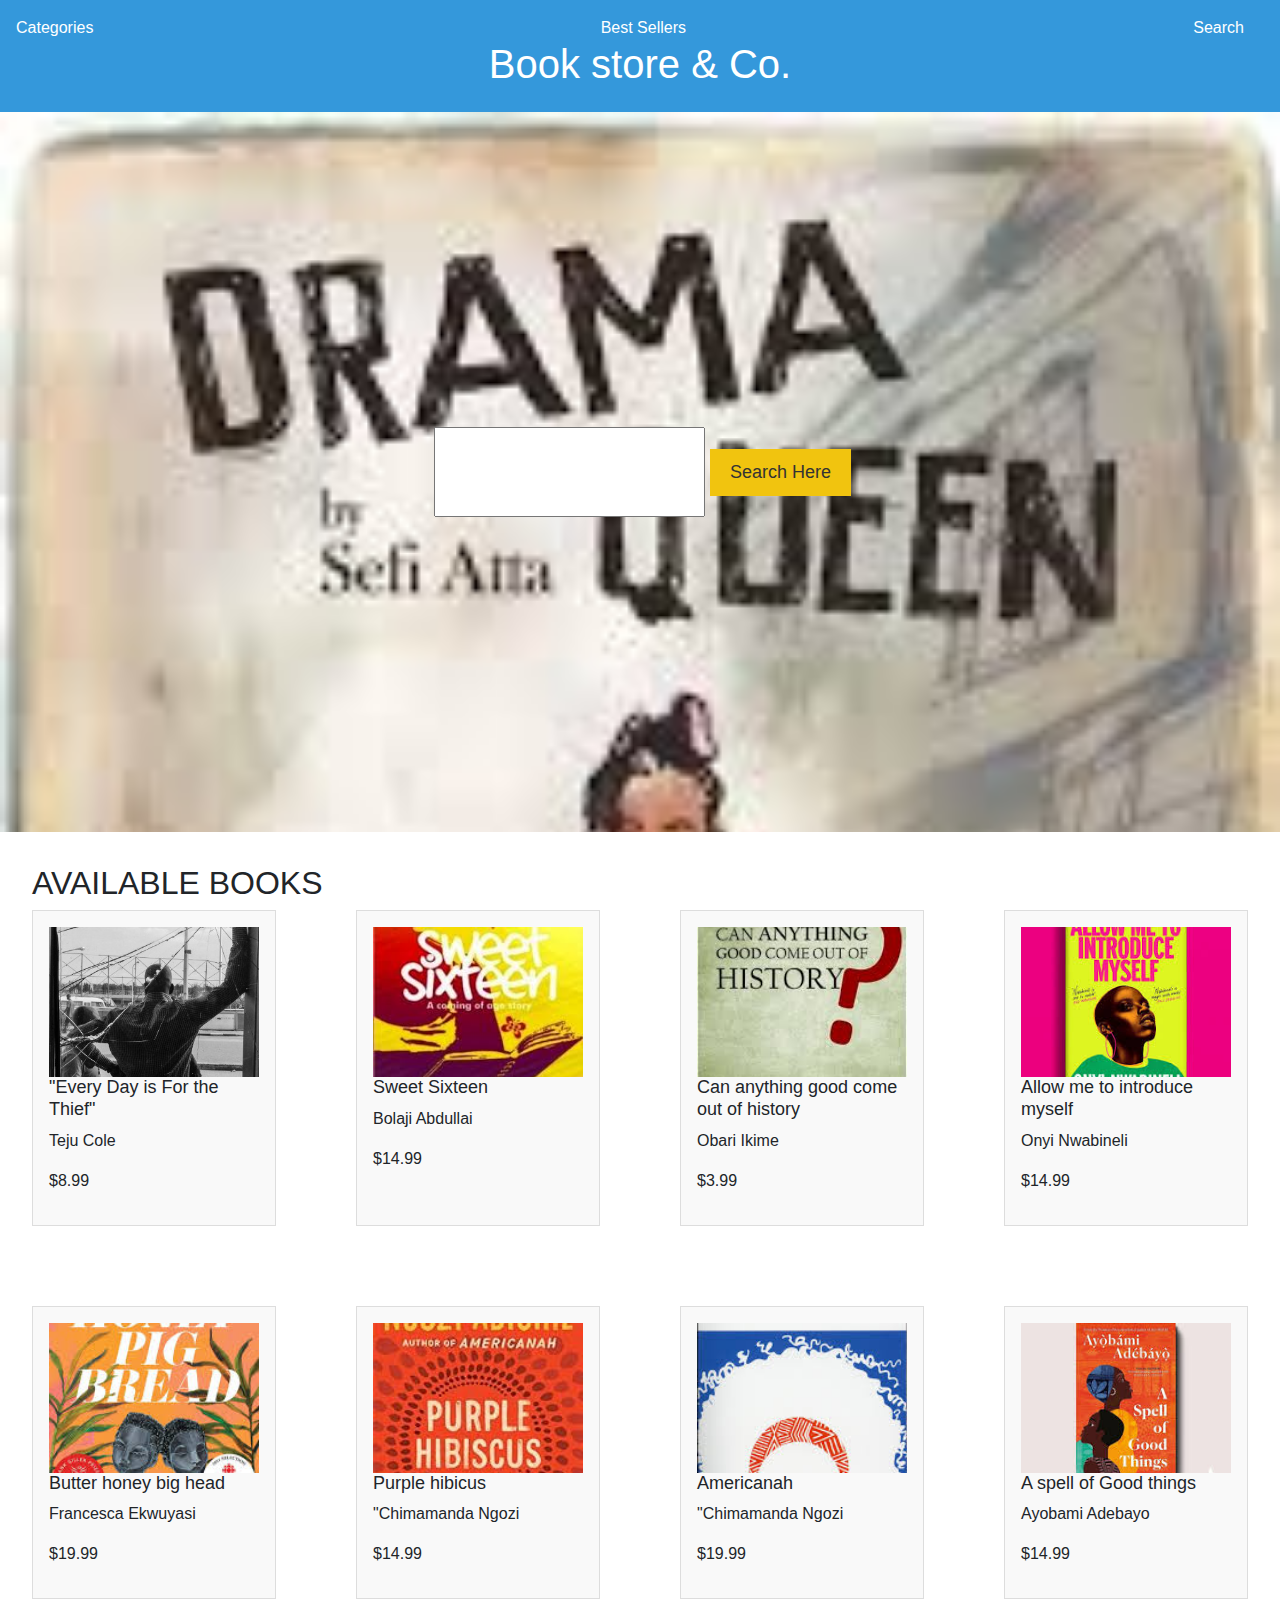
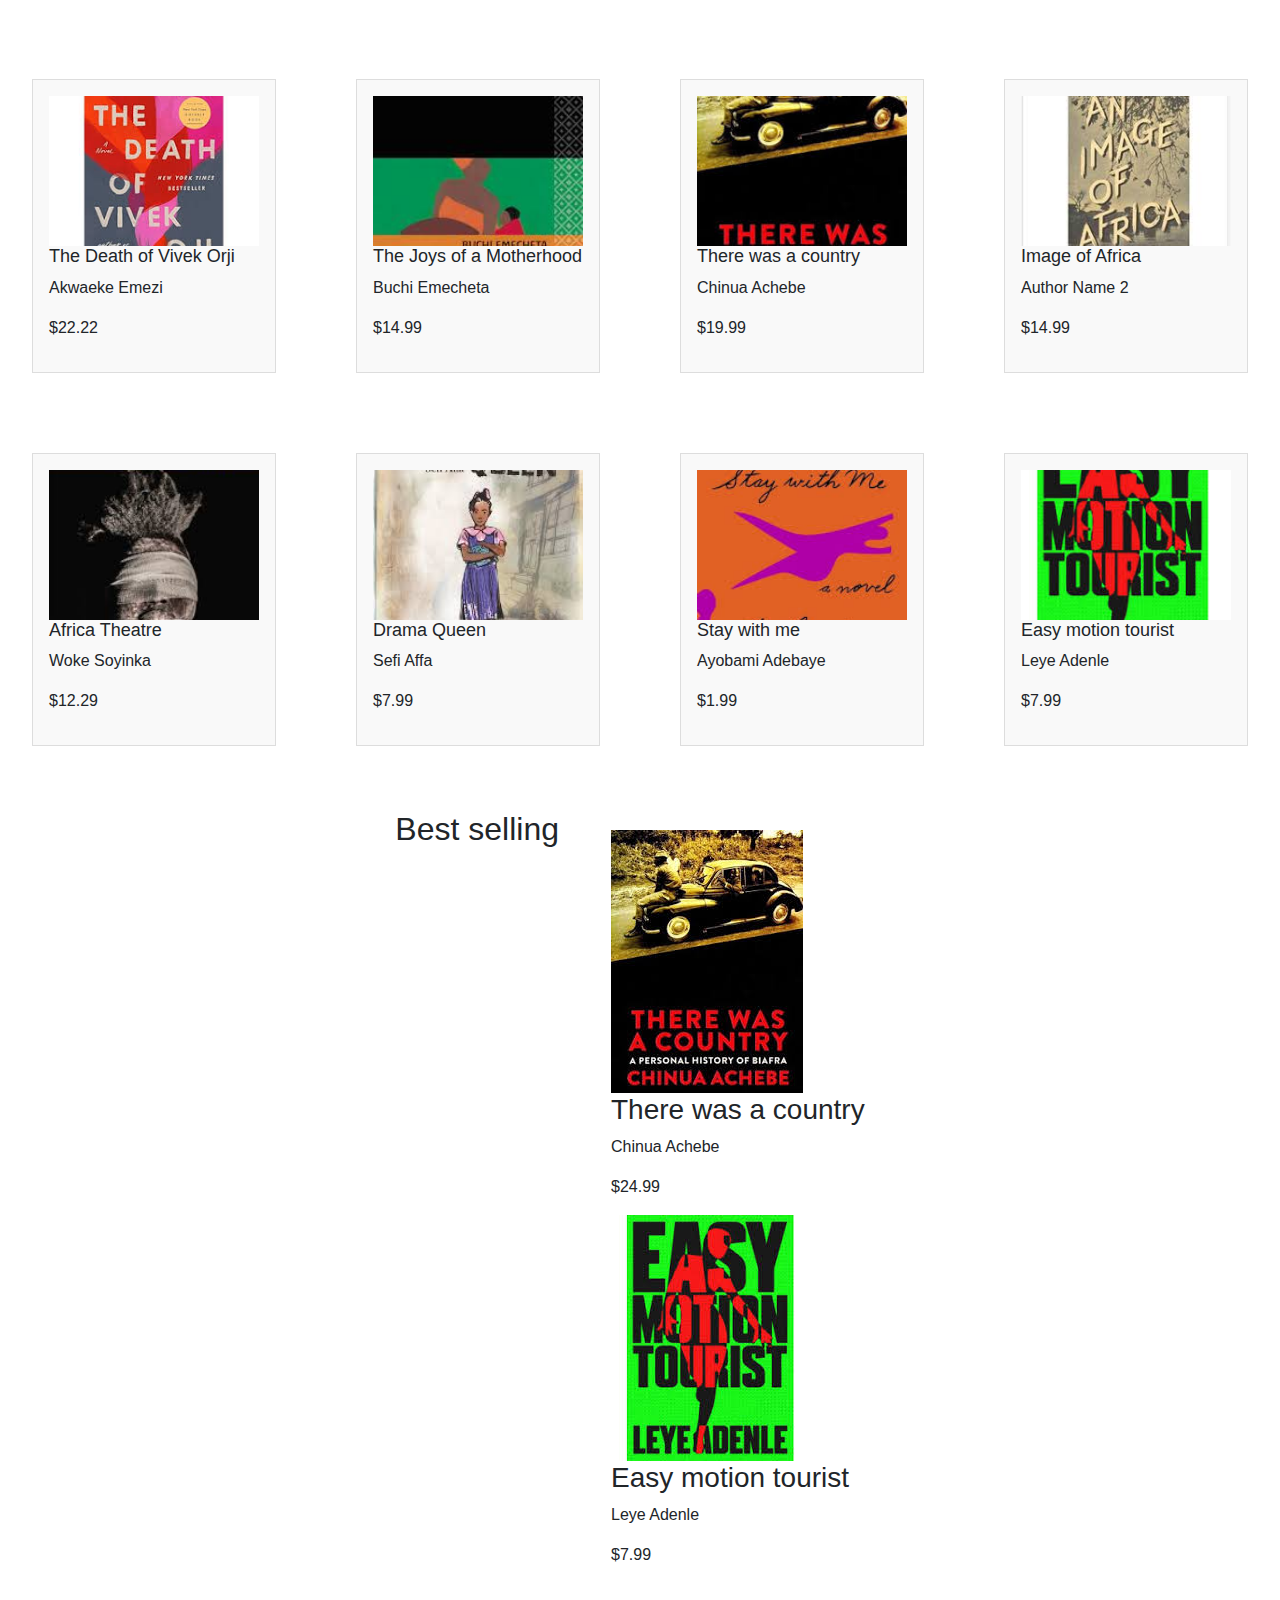
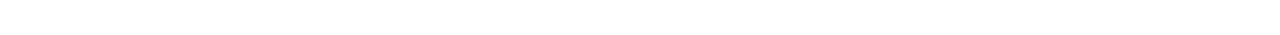
<file: index.html>
<!DOCTYPE html>
<html lang="en">
<head>
    <meta charset="UTF-8">
    <meta name="viewport" content="width=device-width, initial-scale=1.0">
    <title>Page & Co.</title>
    <link rel="stylesheet" href="css/bootstrap.css">
    <link rel="stylesheet" href="css/style.css">
</head>
<body>
    <header>
        <nav>
            <ul>
                <li><a href="#">Categories</a></li>
                <li><a href="#">Best Sellers</a></li>
                <li><a href="#">Search</a></li>
            </ul>
        </nav>
        <div class="logo">
            <h1>Book store & Co.</h1>
        </div>
    </header>
    <main>
        <section class="hero">
            <div class="heros">
                <input type="search here" style="height: 90px; padding: 30px;" id="search-book">
            </div>
            <div>
                <button class="heros" id="search-book-btn">Search Here</button>
            </div>
        </section>
        <section class="featured-books">
            <h2>AVAILABLE BOOKS</h2>
            <div class="book-grid">
                <div class="book">
                    <img src="image/book-2.jpeg" alt="Book 1">
                    <h3>"Every Day is For the Thief"</h3>
                    <p>Teju Cole</p>
                    <p>$8.99</p>
                </div>
                <div class="book">
                    <img src="image/download (3).jfif" alt="Book 2">
                    <h3>Sweet Sixteen</h3>
                    <p>Bolaji Abdullai</p>
                    <p>$14.99</p>
                </div>
                <div class="book">
                    <img src="image/can anything good come out of history.jfif" alt="Book 1">
                    <h3>Can anything good come out of history</h3>
                    <p>Obari Ikime</p>
                    <p>$3.99</p>
                </div>
                <div class="book">
                    <img src="image/download (4).jfif" alt="Book 2">
                    <h3>Allow me to introduce myself</h3>
                    <p>Onyi Nwabineli</p>
                    <p>$14.99</p>
                </div>

                <div class="book">
                    <img src="image/download (5).jfif" alt="Book 1">
                    <h3>Butter honey big head</h3>
                    <p>Francesca Ekwuyasi</p>
                    <p>$19.99</p>
                </div>
                <div class="book">
                    <img src="image/download (6).jfif" alt="Book 2">
                    <h3>Purple hibicus</h3>
                    <p>"Chimamanda Ngozi </p>
                    <p>$14.99</p>
                </div>
                <div class="book">
                    <img src="image/download (7).jfif" alt="Book 1">
                    <h3>Americanah</h3>
                    <p>"Chimamanda Ngozi</p>
                    <p>$19.99</p>
                </div>
                <div class="book">
                    <img src="image/download (2).jfif" alt="Book 2">
                    <h3>A spell of Good things</h3>
                    <p>Ayobami Adebayo</p>
                    <p>$14.99</p>
                </div>
                <div class="book">
                    <img src="image/death of orji.jfif" alt="Book 1">
                    <h3>The Death of Vivek Orji</h3>
                    <p>Akwaeke Emezi</p>
                    <p>$22.22</p>
                </div>
                <div class="book">
                    <img src="image/joys of mother.jfif" alt="Book 2">
                    <h3>The Joys of a Motherhood</h3>
                    <p>Buchi Emecheta</p>
                    <p>$14.99</p>
                </div>
                <div class="book">
                    <img src="image/there was a country.jfif" alt="Book 1">
                    <h3>There was a country</h3>
                    <p>Chinua Achebe</p>
                    <p>$19.99</p>
                </div>
                <div class="book">
                    <img src="image/image of africa.jfif" alt="Book 2">
                    <h3>Image of Africa</h3>
                    <p>Author Name 2</p>
                    <p>$14.99</p>
                </div>
                <div class="book">
                    <img src="image/africa.jfif" alt="Book 1">
                    <h3>Africa Theatre</h3>
                    <p>Woke Soyinka</p>
                    <p>$12.29</p>
                </div>
                <div class="book">
                    <img src="image/drama queen.jfif" alt="Book 2">
                    <h3>Drama Queen</h3>
                    <p>Sefi Affa</p>
                    <p>$7.99</p>
                </div>
                <div class="book">
                    <img src="image/stay with me.jfif" alt="Book 1">
                    <h3>Stay with me</h3>
                    <p>Ayobami Adebaye</p>
                    <p>$1.99</p>
                </div>
                <div class="book">
                    <img src="image/easy motion tourist.jfif" alt="Book 2">
                    <h3>Easy motion tourist</h3>
                    <p>Leye Adenle</p>
                    <p>$7.99</p>
                </div>
                <!-- Add more books here -->
            </div>
        </section>
        <section class="best-sellers">
            <h2>Best selling</h2>
            <ul>
                <li>
                    <img src="image/there was a country.jfif" alt="Book 3">
                    <h3>There was a country</h3>
                    <p>Chinua Achebe</p>
                    <p>$24.99</p>
                </li>
                <li>
                    <img src="image/easy motion tourist.jfif" alt="Book 4">
                    <h3>Easy motion tourist</h3>
                    <p>Leye Adenle</p>
                    <p>$7.99</p>
                </li>
                <!-- Add more best sellers here -->
            </ul>
        </section>
    </main>

    <script src="js/index.js"></script>
</body>
</html>

        <!-- <h2 class="heros">Get Lost in the World of Books</h2> -->
</file>
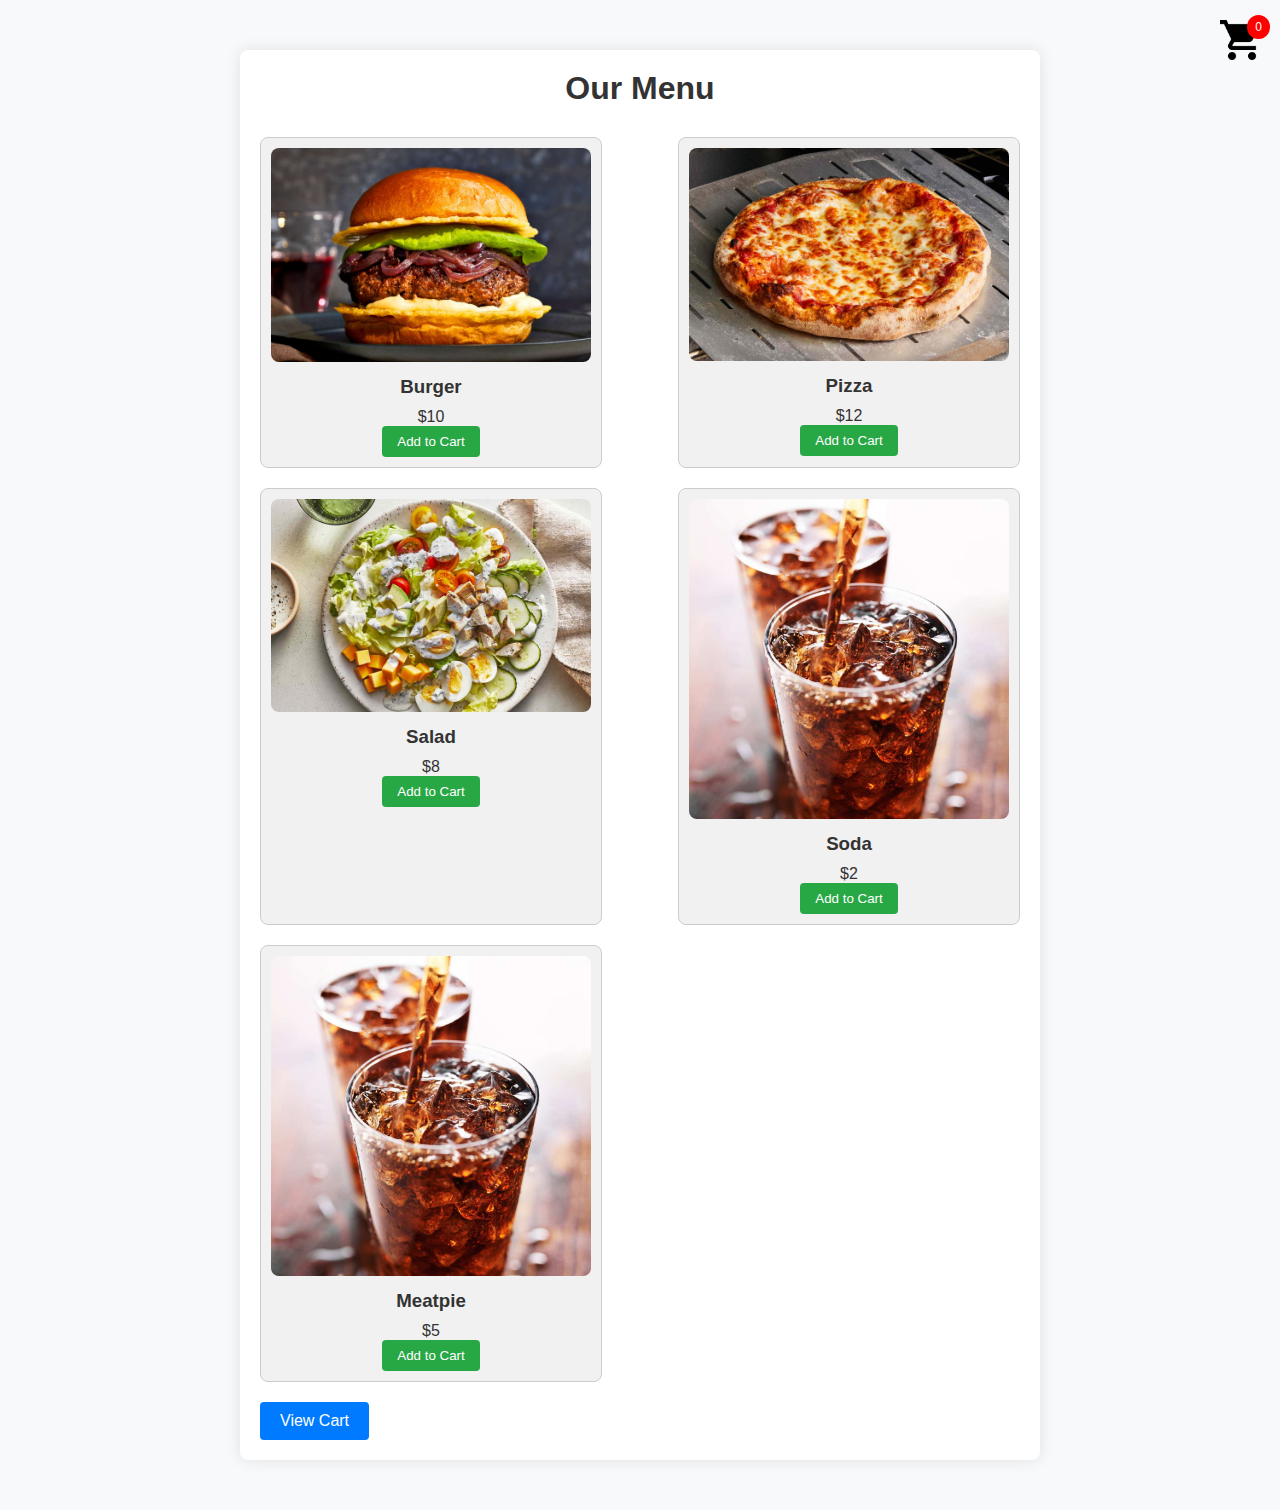
<file: New folder/index.html>
<!DOCTYPE html>
<html lang="en">
<head>
    <meta charset="UTF-8">
    <meta name="viewport" content="width=device-width, initial-scale=1.0">
    <title>Food Ordering App - Menu</title>
    <link rel="stylesheet" href="assets/css/style.css">
</head>
<body>

    <div class="container">
        <!-- Cart Icon with Item Count -->
        <div class="cart-icon">
            <a href="cart.html">
                <img src="assets/images/cart.png" alt="Cart">
                <span id="cart-count">0</span>
            </a>
        </div>

        <h1>Our Menu</h1>

        <!-- Menu Section -->
        <div class="menu-section" id="menu-section">
        </div>

        <!-- Link to Cart Page -->
        <div class="view-cart">
            <a href="cart.html">View Cart</a>
        </div>
    </div>

    <script src="assets/js/index.js"></script>
</body>
</html>
</file>
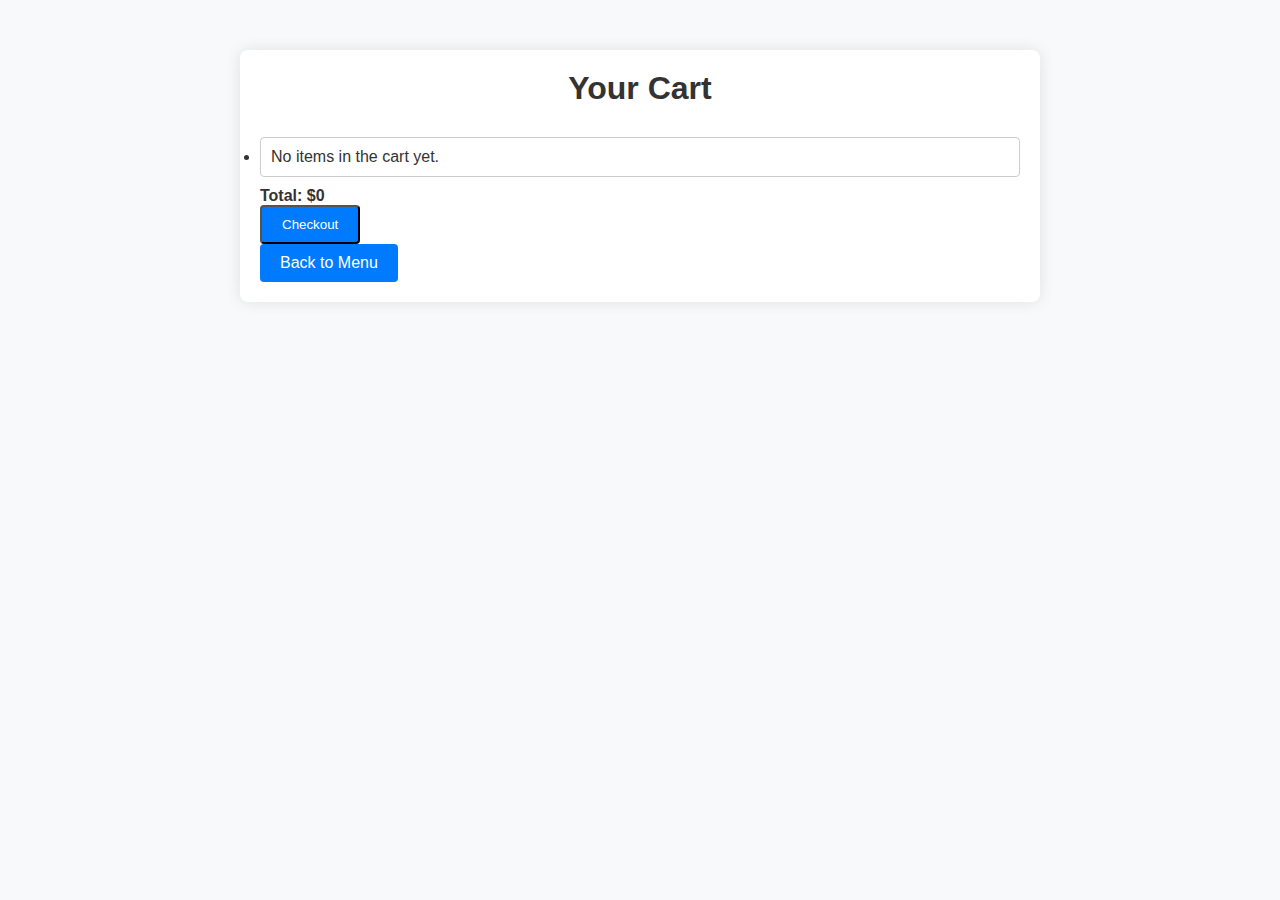
<file: New folder/cart.html>
<!DOCTYPE html>
<html lang="en">
<head>
    <meta charset="UTF-8">
    <meta name="viewport" content="width=device-width, initial-scale=1.0">
    <title>Food Ordering App - Cart</title>
    <link rel="stylesheet" href="assets/css/style.css">
</head>
<body>

    <div class="container">
        <h1>Your Cart</h1>

        <!-- Cart Section -->
        <div class="cart-section">
            <ul id="cart-list">
                
            </ul>
            <p id="total-amount"></p>
            <button id="checkout-btn">Checkout</button>
        </div>

        <!-- Link back to Menu Page -->
        <div class="back-menu">
            <a href="index.html">Back to Menu</a>
        </div>
    </div>

    <script src="assets/js/cart.js"></script>
</body>
</html>
</file>
<file: css/style.css>
body {
    font-family: Open Sans, sans-serif;
    margin: 0;
    padding: 0;
}

header {
    background-color: #3498db;
    color: #fff;
    padding: 1em;
    text-align: center;
}

header nav ul {
    list-style: none;
    margin: 0;
    padding: 0;
    display: flex;
    justify-content: space-between;
}

header nav ul li {
    margin-right: 20px;
}

header nav a {
    color: #fff;
    text-decoration: none;
}

.logo {
    font-size: 24px;
    font-weight: bold;
}

.hero {
    background-image: url("/image/drama\ queen.jfif");
    background-size: cover;
    height: 80vh;
    display: flex;
    justify-content: center;
    align-items: center;
    color: #3f0606;
}

.heros{
    padding: 20px 5px;
    /* display: flex;
    justify-content: center;
    align-items: center;
    color: #3f0606; */
}

.hero h2 {
    font-size: 48px;
}

.hero button {
    background-color: #f1c40f;
    color: #333;
    border: none;
    padding: 10px 20px;
    font-size: 18px;
    cursor: pointer;
}

.featured-books {
    padding: 2em;
}

.book-grid {
    display: grid;
    grid-template-columns: repeat(4, 1fr);
    gap: 80px;
}

.book {
    background-color: #f9f9f9;
    padding: 1em;
    border: 1px solid #ddd;
}

.book img {
    width: 100%;
    height: 150px;
    object-fit: cover;
}

.book h3 {
    font-size: 18px;
    margin-top: 0;
}

.best-sellers {
    padding: 2em;
    justify-content: center;
    display: flex;
}

.best-sellers ul {
    list-style: none;
    margin: 20px;
}

/* header{
    background-image: url("/images/2.webp");
    background-repeat: no-repeat;
    background-size: cover;
    height: 100vh;
    animation: change 20s infinite ease-in-out;
}

@keyframes change{
    0%
    {
        background-image: url(/images/2.webp);
    }
    20%
    {
        background-image: url(/images/1.webp);
    }
    40%
    {
        background-image: url(/images/3.webp);
    }
    60%
    {
        background-image: url(/images/6.webp);
    }
    100% 
    {
        background-image: url(/images/7.webp);
    }

} */
</file>
<file: New folder/assets/css/style.css>
/* General Styles */
* {
    margin: 0;
    padding: 0;
    box-sizing: border-box;
}

body {
    font-family: Arial, sans-serif;
    background-color: #f8f9fa;
    color: #333;
}

.container {
    max-width: 800px;
    margin: 50px auto;
    padding: 20px;
    background-color: #fff;
    border-radius: 8px;
    box-shadow: 0px 0px 15px rgba(0, 0, 0, 0.1);
}

h1 {
    text-align: center;
    margin-bottom: 30px;
}

.menu-section {
    display: flex;
    justify-content: space-between;
    flex-wrap: wrap;
}

.menu-item {
    width: 45%;
    margin-bottom: 20px;
    padding: 10px;
    border: 1px solid #ccc;
    border-radius: 8px;
    text-align: center;
    background-color: #f1f1f1;
}

.menu-item img {
    max-width: 100%;
    height: auto;
    border-radius: 8px;
    margin-bottom: 10px;
}

.menu-item h3 {
    margin-bottom: 10px;
}

.add-btn {
    padding: 8px 15px;
    background-color: #28a745;
    color: white;
    border: none;
    border-radius: 4px;
    cursor: pointer;
}

.add-btn:hover {
    background-color: #218838;
}

#cart-list li {
    margin-bottom: 10px;
    padding: 10px;
    border: 1px solid #ccc;
    border-radius: 4px;
}

#checkout-btn, .view-cart a, .back-menu a {
    display: inline-block;
    padding: 10px 20px;
    background-color: #007bff;
    color: white;
    text-decoration: none;
    border-radius: 4px;
}

#checkout-btn:hover, .view-cart a:hover, .back-menu a:hover {
    background-color: #0056b3;
}

#total-amount {
    font-weight: bold;
    margin-top: 10px;
}

.summary-section {
    padding: 15px;
    background-color: #f1f1f1;
    border-radius: 8px;
}

/* Cart Icon Styles */
.cart-icon {
    position: absolute;
    top: 20px;
    right: 20px;
    font-size: 18px;
}

.cart-icon img {
    width: 40px;
    height: auto;
}

#cart-count {
    position: absolute;
    top: -5px;
    right: -10px;
    background-color: red;
    color: white;
    font-size: 12px;
    padding: 5px 8px;
    border-radius: 50%;
}
</file>
